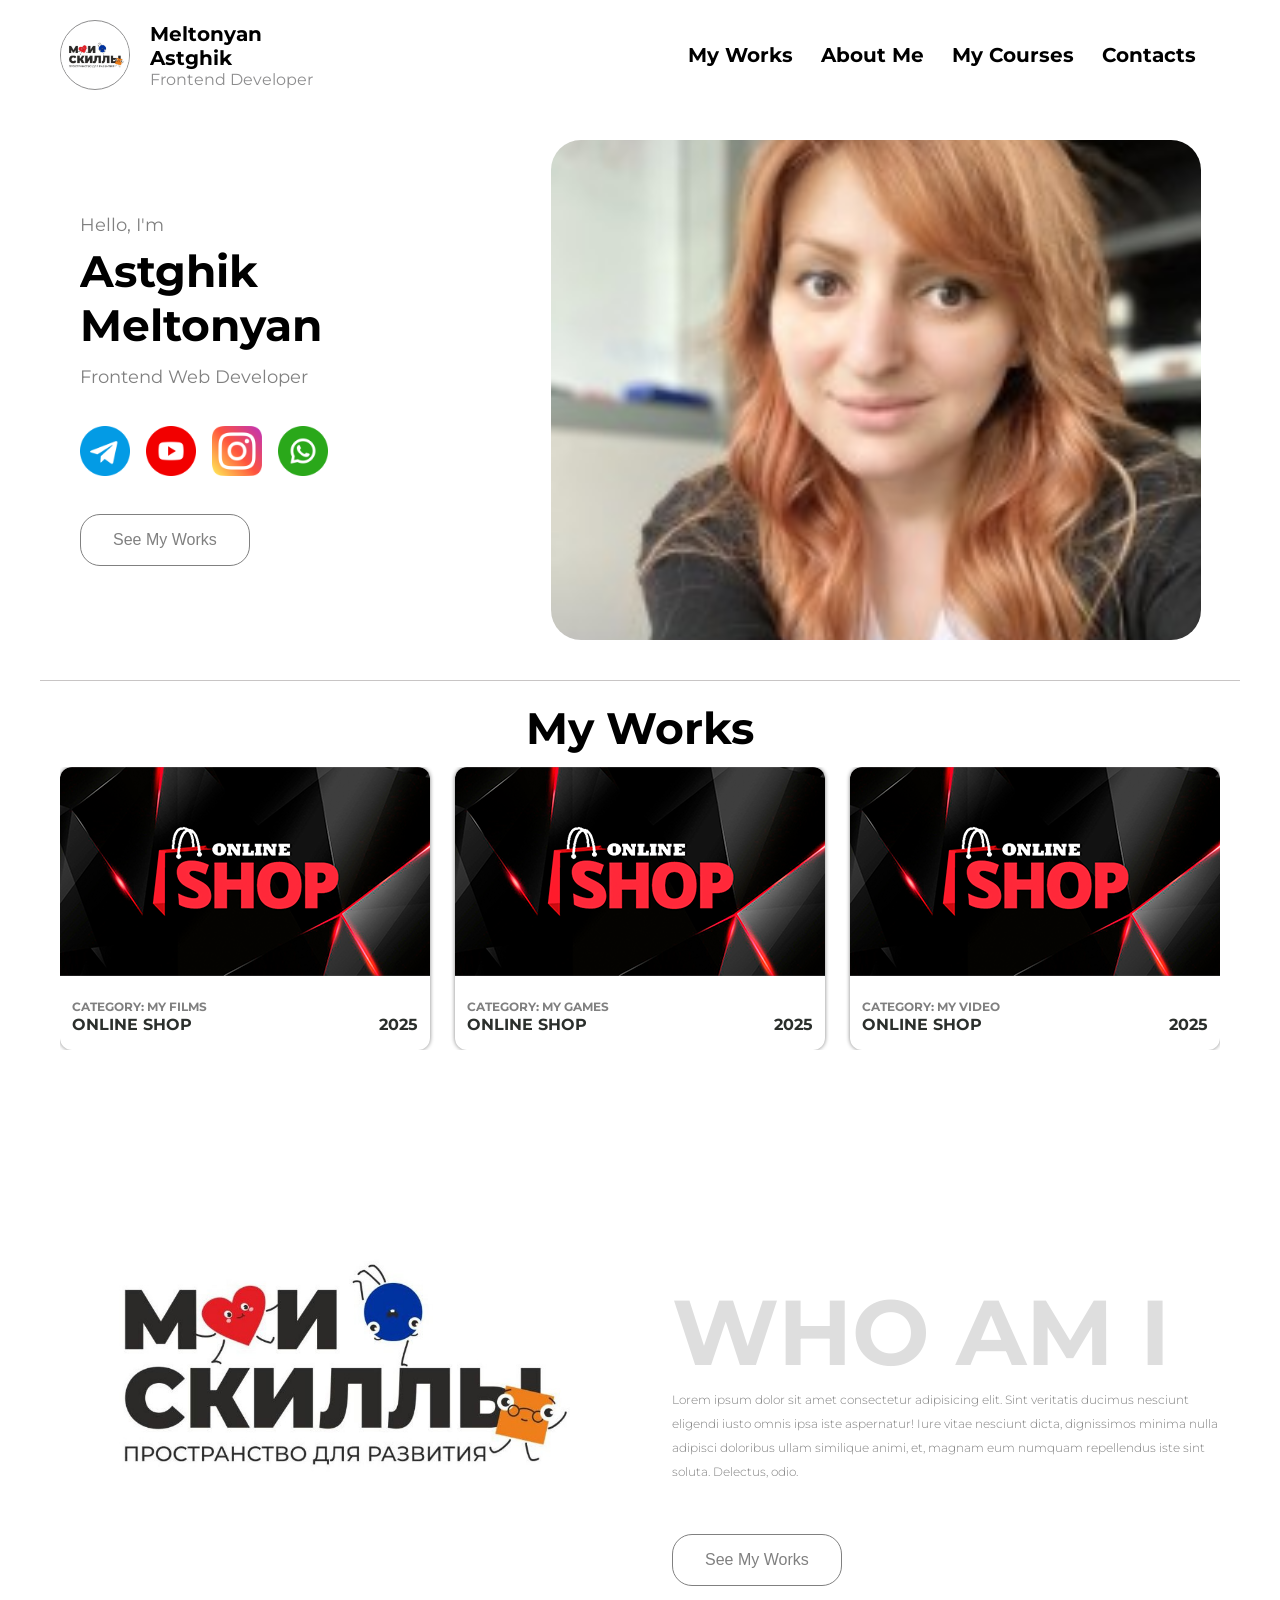
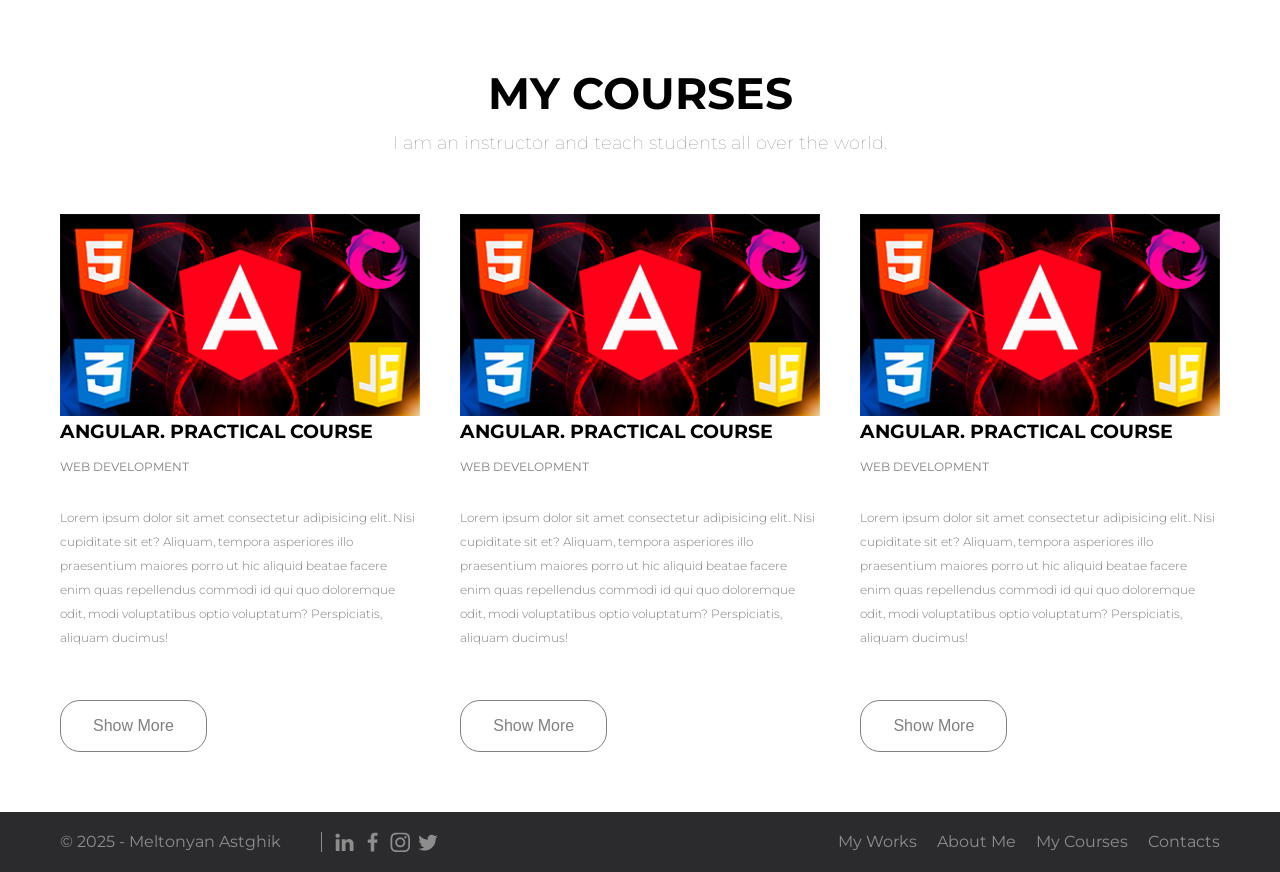
<file: index.html>
<!DOCTYPE html>
<html lang="en">

<head>
    <meta charset="UTF-8">
    <meta name="viewport" content="width=device-width, initial-scale=1.0">
    <title>Meltonyan Astghik</title>
    <link rel="stylesheet" href="./CSS/style.css">
</head>

<body>
    <header class="header">
        <div class="container header_container">
            <div class="logo_blok">
                <img src="./logologo.jpg" alt="" class="image">
                <div>
                    <div class="name">Meltonyan </br> Astghik</div>
                    <div class="prof">Frontend Developer</div>
                </div>
            </div>
            <div class="nav">
                <a href="#my_works" class="header_link">My Works</a>
                <a href="#about_me" class="header_link">About Me</a>
                <a href="#courses" class="header_link">My Courses</a>
                <a href="#contacts" class="header_link">Contacts</a>
            </div>
        </div>
    </header>
    <main>
        <div class="container main_container">
            <div class="container_about">
                <div>
                    <div class="about">
                        <p class="text">Hello, I'm</p>
                        <h1 class="title">Astghik Meltonyan</h1>
                        <p class="text">Frontend Web Developer</p>
                    </div>
                    <div class="social">
                        <a href="https://t.me/astghikmeltonyan" class="social_link" target="_blank">
                            <img src="./social/telegram.png" alt="">
                        </a>
                        <a href="" class="social_link">
                            <img src="./social/youtube.png" alt="">
                        </a>
                        <a href="" class="social_link">
                            <img src="./social/insta.png" alt="">
                        </a>
                        <a href="" class="social_link">
                            <img src="./social/free-icon-whatsapp-4494494.png" alt="">
                        </a>
                    </div>
                    <button class="about_button">See My Works</button>
                </div>
            </div>
            <div class="container_about">
                <div class="my_img">
                    <!-- <img class="my_img" src="./1711916270944.jpg" alt=""> -->
                </div>
            </div>
        </div>
        <div class="container works_container" id="my_works">
            <h2 class="subtitle">My Works</h2>
            <ul class="works_list">
                <li class="works_item">
                    <a href="../4-ый проект/My list/my_films.html" target="_blank">
                        <img src="./image.png" alt="">
                        <div class="work_content">
                            <p class="work_text"><span>CATEGORY: MY FILMS</span> </br> ONLINE SHOP</p>
                            <p class="work_text">2025</p>
                        </div>
                    </a>
                </li>
                <li class="works_item">
                    <a href="../3-ый проект/index.html">
                        <img src="./image.png" alt="">
                        <div class="work_content">
                            <p class="work_text"><span>CATEGORY: MY GAMES</span> </br> ONLINE SHOP</p>
                            <p class="work_text">2025</p>
                        </div>
                    </a>
                </li>
                <li class="works_item">
                    <a href="http://rutube.ru/video/9de5ac38c553c286a87ead00737e61ec/">
                        <img src="./image.png" alt="">
                        <div class="work_content">
                            <p class="work_text"><span>CATEGORY: MY VIDEO</span> </br> ONLINE SHOP</p>
                            <p class="work_text">2025</p>
                        </div>
                    </a>
                </li>
            </ul>
        </div>
        <div class="container container_me" id="about_me">
            <div class="me_img">
                <img src="./logologo.jpg" alt="">
            </div>
            <div class="me_content">
                <!-- <h2 class="subtitle subtitle_me">
                    ABOUT ME
                </h2> -->
                <p class="text_me">WHO AM I</p>
                <p class="text_long">Lorem ipsum dolor sit amet consectetur adipisicing elit. Sint veritatis ducimus
                    nesciunt eligendi
                    iusto omnis ipsa iste aspernatur! Iure vitae nesciunt dicta, dignissimos minima nulla adipisci
                    doloribus ullam similique animi, et, magnam eum numquam repellendus iste sint soluta. Delectus,
                    odio.</p>
                <button class="about_button">See My Works</button>
            </div>
        </div>
        <div class="container container_courses" id="courses">
            <h2 class="subtitle">MY COURSES</h2>
            <p class="subtitle_text">I am an instructor and teach students all over the world.</p>
            <ul class="courses_list">
                <li class="courses_item">
                    <img src="./Angular_logo.png" alt="">
                    <h3>ANGULAR. PRACTICAL COURSE</h3>
                    <p class="courses_text">WEB DEVELOPMENT</p>
                    <p class="text_long">Lorem ipsum dolor sit amet consectetur adipisicing elit. Nisi cupiditate sit
                        et? Aliquam, tempora asperiores illo praesentium maiores porro ut hic aliquid beatae facere enim
                        quas repellendus commodi id qui quo doloremque odit, modi voluptatibus optio voluptatum?
                        Perspiciatis, aliquam ducimus!</p>
                    <button class="about_button">Show More</button>
                </li>
                <li class="courses_item">
                    <img src="./Angular_logo.png" alt="">
                    <h3>ANGULAR. PRACTICAL COURSE</h3>
                    <p class="courses_text">WEB DEVELOPMENT</p>
                    <p class="text_long">Lorem ipsum dolor sit amet consectetur adipisicing elit. Nisi cupiditate sit
                        et? Aliquam, tempora asperiores illo praesentium maiores porro ut hic aliquid beatae facere enim
                        quas repellendus commodi id qui quo doloremque odit, modi voluptatibus optio voluptatum?
                        Perspiciatis, aliquam ducimus!</p>
                    <button class="about_button">Show More</button>
                </li>
                <li class="courses_item">
                    <img src="./Angular_logo.png" alt="">
                    <h3>ANGULAR. PRACTICAL COURSE</h3>
                    <p class="courses_text">WEB DEVELOPMENT</p>
                    <p class="text_long">Lorem ipsum dolor sit amet consectetur adipisicing elit. Nisi cupiditate sit
                        et? Aliquam, tempora asperiores illo praesentium maiores porro ut hic aliquid beatae facere enim
                        quas repellendus commodi id qui quo doloremque odit, modi voluptatibus optio voluptatum?
                        Perspiciatis, aliquam ducimus!</p>
                    <button class="about_button">Show More</button>
                </li>
            </ul>
        </div>
    </main>
    <footer class="container_footer" id="contacts">
        <div class="container footer">
            <div class="footer_social">
                <p class="footer_text">&copy; 2025 - Meltonyan Astghik</p>
                <ul class="footer_list">
                    <li class="linkedin">
                        <a href="#"></a>
                    </li>
                    <li class="facebook">
                        <a href="#"></a>
                    </li>
                    <li class="instagram">
                        <a href="#"></a>
                    </li>
                    <li class="twitter">
                        <a href="#"></a>
                    </li>
                </ul>
            </div>
            <div class="footer_menu">
                <a href="#my_works">My Works</a>
                <a href="#about_me">About Me</a>
                <a href="#courses">My Courses</a>
                <a href="#contacts">Contacts</a>
            </div>
        </div>
    </footer>
</body>

</html>
</file>
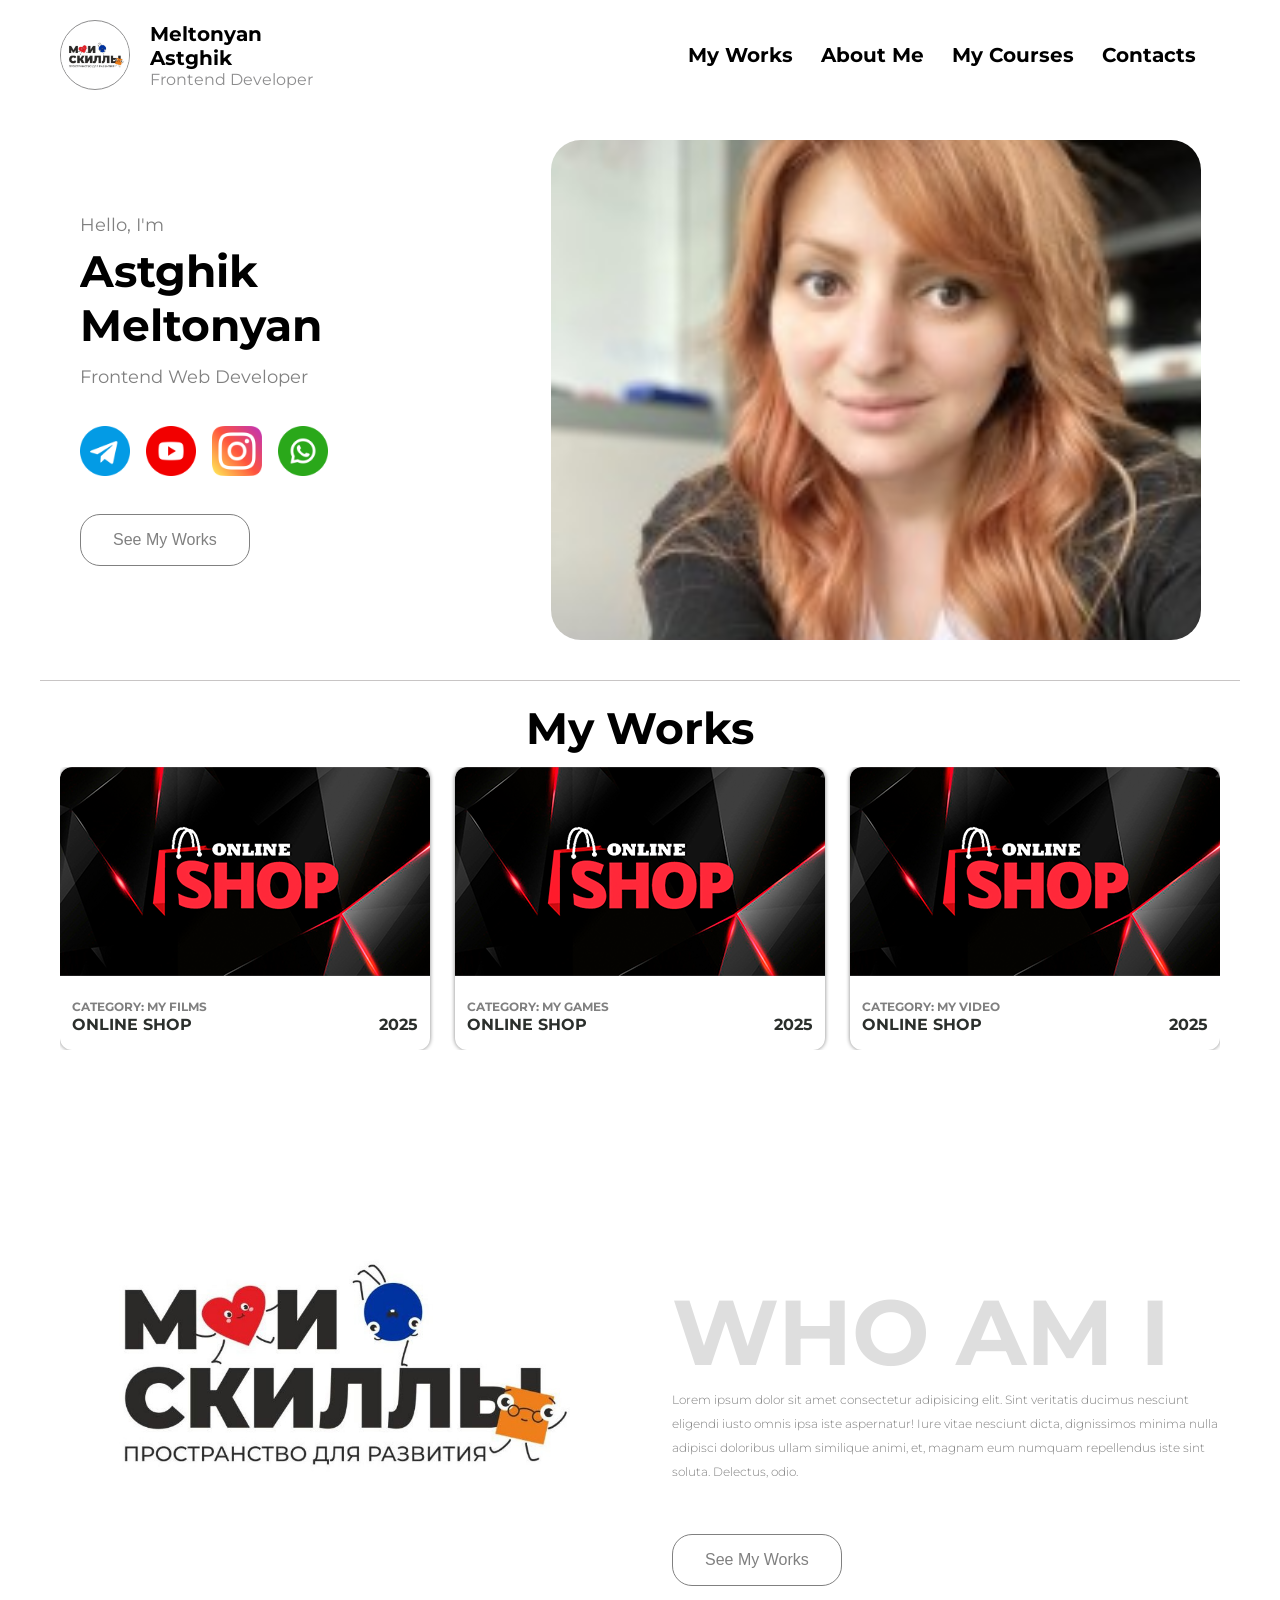
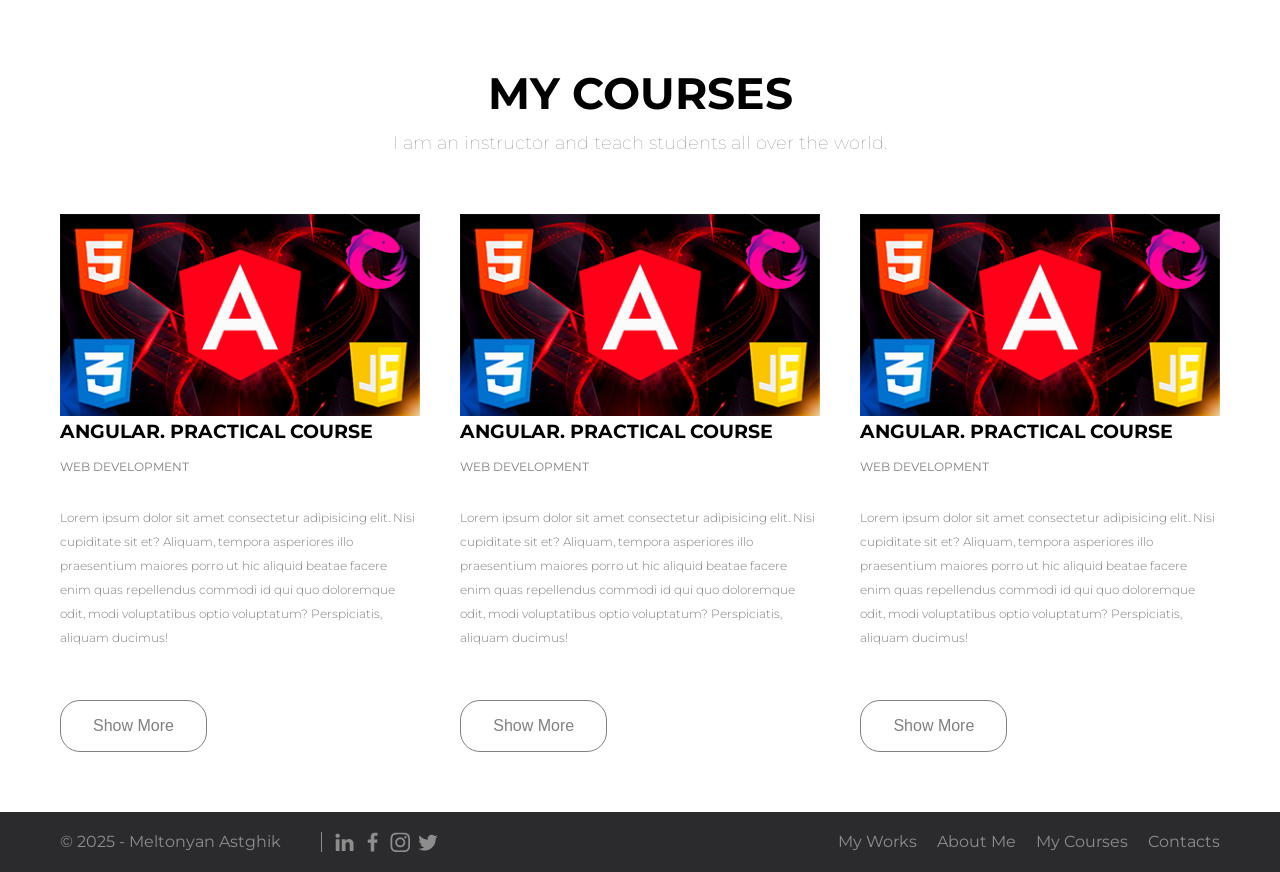
<file: aboutme.html>
<!DOCTYPE html>
<html lang="en">

<head>
    <meta charset="UTF-8">
    <meta name="viewport" content="width=device-width, initial-scale=1.0">
    <title>Meltonyan Astghik</title>
    <link rel="stylesheet" href="./CSS/style.css">
</head>

<body>
    <header class="header">
        <div class="container header_container">
            <div class="logo_blok">
                <img src="./logologo.jpg" alt="" class="image">
                <div>
                    <div class="name">Meltonyan </br> Astghik</div>
                    <div class="prof">Frontend Developer</div>
                </div>
            </div>
            <div>
                <a href="#my_works" class="header_link">My Works</a>
                <a href="#about_me" class="header_link">About Me</a>
                <a href="#courses" class="header_link">My Courses</a>
                <a href="#contacts" class="header_link">Contacts</a>
            </div>
        </div>
    </header>
    <main>
        <div class="container main_container">
            <div class="container_about">
                <div>
                    <div class="about">
                        <p class="text">Hello, I'm</p>
                        <h1 class="title">Astghik Meltonyan</h1>
                        <p class="text">Frontend Web Developer</p>
                    </div>
                    <div class="social">
                        <a href="https://t.me/astghikmeltonyan" class="social_link">
                            <img src="./social/telegram.png" alt="">
                        </a>
                        <a href="" class="social_link">
                            <img src="./social/youtube.png" alt="">
                        </a>
                        <a href="" class="social_link">
                            <img src="./social/insta.png" alt="">
                        </a>
                        <a href="" class="social_link">
                            <img src="./social/free-icon-whatsapp-4494494.png" alt="">
                        </a>
                    </div>
                    <button class="about_button">See My Works</button>
                </div>
            </div>
            <div class="container_about">
                <div class="my_img">
                    <!-- <img class="my_img" src="./1711916270944.jpg" alt=""> -->
                </div>
            </div>
        </div>
        <div class="container works_container" id="my_works">
            <h2 class="subtitle">My Works</h2>
            <ul class="works_list">
                <li class="works_item">
                    <a href="../4-ый проект/My list/my_films.html" target="_blank">
                        <img src="./image.png" alt="">
                        <div class="work_content">
                            <p class="work_text"><span>CATEGORY: MY FILMS</span> </br> ONLINE SHOP</p>
                            <p class="work_text">2025</p>
                        </div>
                    </a>
                </li>
                <li class="works_item">
                    <a href="../3-ый проект/index.html">
                        <img src="./image.png" alt="">
                        <div class="work_content">
                            <p class="work_text"><span>CATEGORY: MY GAMES</span> </br> ONLINE SHOP</p>
                            <p class="work_text">2025</p>
                        </div>
                    </a>
                </li>
                <li class="works_item">
                    <a href="http://rutube.ru/video/9de5ac38c553c286a87ead00737e61ec/">
                        <img src="./image.png" alt="">
                        <div class="work_content">
                            <p class="work_text"><span>CATEGORY: MY VIDEO</span> </br> ONLINE SHOP</p>
                            <p class="work_text">2025</p>
                        </div>
                    </a>
                </li>
            </ul>
        </div>
        <div class="container container_me" id="about_me">
            <div class="me_img">
                <img src="./logologo.jpg" alt="">
            </div>
            <div class="me_content">
                <!-- <h2 class="subtitle subtitle_me">
                    ABOUT ME
                </h2> -->
                <p class="text_me">WHO AM I</p>
                <p class="text_long">Lorem ipsum dolor sit amet consectetur adipisicing elit. Sint veritatis ducimus
                    nesciunt eligendi
                    iusto omnis ipsa iste aspernatur! Iure vitae nesciunt dicta, dignissimos minima nulla adipisci
                    doloribus ullam similique animi, et, magnam eum numquam repellendus iste sint soluta. Delectus,
                    odio.</p>
                <button class="about_button">See My Works</button>
            </div>
        </div>
        <div class="container container_courses" id="courses">
            <h2 class="subtitle">MY COURSES</h2>
            <p class="subtitle_text">I am an instructor and teach students all over the world.</p>
            <ul class="courses_list">
                <li class="courses_item">
                    <img src="./Angular_logo.png" alt="">
                    <h3>ANGULAR. PRACTICAL COURSE</h3>
                    <p class="courses_text">WEB DEVELOPMENT</p>
                    <p class="text_long">Lorem ipsum dolor sit amet consectetur adipisicing elit. Nisi cupiditate sit
                        et? Aliquam, tempora asperiores illo praesentium maiores porro ut hic aliquid beatae facere enim
                        quas repellendus commodi id qui quo doloremque odit, modi voluptatibus optio voluptatum?
                        Perspiciatis, aliquam ducimus!</p>
                    <button class="about_button">Show More</button>
                </li>
                <li class="courses_item">
                    <img src="./Angular_logo.png" alt="">
                    <h3>ANGULAR. PRACTICAL COURSE</h3>
                    <p class="courses_text">WEB DEVELOPMENT</p>
                    <p class="text_long">Lorem ipsum dolor sit amet consectetur adipisicing elit. Nisi cupiditate sit
                        et? Aliquam, tempora asperiores illo praesentium maiores porro ut hic aliquid beatae facere enim
                        quas repellendus commodi id qui quo doloremque odit, modi voluptatibus optio voluptatum?
                        Perspiciatis, aliquam ducimus!</p>
                    <button class="about_button">Show More</button>
                </li>
                <li class="courses_item">
                    <img src="./Angular_logo.png" alt="">
                    <h3>ANGULAR. PRACTICAL COURSE</h3>
                    <p class="courses_text">WEB DEVELOPMENT</p>
                    <p class="text_long">Lorem ipsum dolor sit amet consectetur adipisicing elit. Nisi cupiditate sit
                        et? Aliquam, tempora asperiores illo praesentium maiores porro ut hic aliquid beatae facere enim
                        quas repellendus commodi id qui quo doloremque odit, modi voluptatibus optio voluptatum?
                        Perspiciatis, aliquam ducimus!</p>
                    <button class="about_button">Show More</button>
                </li>
            </ul>
        </div>
    </main>
    <footer class="container_footer" id="contacts">
        <div class="container footer">
            <div class="footer_social">
                <p class="footer_text">&copy; 2025 - Meltonyan Astghik</p>
                <ul class="footer_list">
                    <li class="linkedin">
                        <a href="#"></a>
                    </li>
                    <li class="facebook">
                        <a href="#"></a>
                    </li>
                    <li class="instagram">
                        <a href="#"></a>
                    </li>
                    <li class="twitter">
                        <a href="#"></a>
                    </li>
                </ul>
            </div>
            <div class="footer_menu">
                <a href="#my_works">My Works</a>
                <a href="#about_me">About Me</a>
                <a href="#courses">My Courses</a>
                <a href="#contacts">Contacts</a>
            </div>
        </div>
    </footer>
</body>

</html>
</file>
<file: CSS/style.css>
@import url('https://fonts.googleapis.com/css2?family=Montserrat:ital,wght@0,100..900;1,100..900&display=swap');

* {
    margin: 0;
    box-sizing: border-box;
    overflow-x: hidden;
}

body {
    font-family: "Montserrat", sans-serif;
    font-optical-sizing: auto;
    font-style: normal;
    box-sizing: border-box;
}

ul {
    list-style: none;
    padding: 0;
}

img {
    width: 100%;
}

a {
    text-decoration: none;
    color: inherit;
}

.header {
    width: 100%;
    height: 100px;
    background: #fff;
}

.image {
    width: 70px;
    height: 70px;
    border-radius: 50%;
    border: 1px solid #8d8d8e;
    margin-right: 20px;
    object-fit: contain;
}

.name {
    font-size: 20px;
    font-weight: 700;
}

.container {
    width: 1200px;
    margin: 0 auto;
    padding: 20px;
}

.prof {
    color: #8d8d8e;
}

.container_about {
    padding: 20px;
}

.logo_blok {
    display: flex;
    align-items: center;
}

.header_container {
    display: flex;
    justify-content: space-between;
    align-items: center;
}

.header_link {
    margin-right: 24px;
    text-decoration: none;
    font-size: 20px;
    font-weight: 700;
    color: black;
}

.social_link {
    display: inline-block;
    width: 50px;
    margin-right: 12px;
}

.social_link:hover {
    transform: rotateX(25deg);
}

.about {
    margin-bottom: 30px;
}

.social {
    margin-bottom: 30px;
}

.about_button {
    padding: 16px 32px;
    background-color: transparent;
    border-radius: 20px;
    font-size: 16px;
    color: gray;
    border: 1px solid gray;
    cursor: pointer;
}

.about_button:hover {
    background-color: gray;
    color: white;
}

.text {
    font-size: 18px;
    color: gray;
    margin-bottom: 8px;
}

.title {
    font-size: 44px;
    margin-bottom: 14px;
}

.my_img {
    width: 650px;
    height: 500px;
    background-image: url("./../1711916270944.jpg");
    background-size: cover;
    background-position: center;
    background-repeat: no-repeat;
    border-radius: 30px;
}

.main_container {
    border-bottom: 1px solid rgb(200, 197, 197);
    display: flex;
    justify-content: space-between;
    align-items: center;
}

text:first-of-type {
    font-size: 32px;
}

.subtitle {
    text-align: center;
    font-size: 44px;
    margin-bottom: 12px;
}

.works_container {
    margin-bottom: 112px;
}

.works_list {
    padding-left: 0;
    display: flex;
    justify-content: space-between;
}

.works_item {
    border-radius: 12px;
    box-shadow: 0 0 4px gray;
    cursor: pointer;
}

.works_item:hover {
    box-shadow: 0 0 25px gray;
}


.work_content {
    display: flex;
    justify-content: space-between;
    align-items: flex-end;
    padding: 16px 12px;
}

span {
    font-size: 12px;
    color: gray;
}

.work_text {
    font-size: 16px;
    font-weight: bold;
    color: #2b2f2c;
}

.container_me {
    display: flex;
    justify-content: space-between;
    margin-bottom: 40px;
}

.me_img {
    width: 49%;
    margin-right: 64px;
}

.me_content {
    width: 49%;
    padding-top: 74px;
    text-align: start;
}

.subtitle_me {
    text-align: start;
}

.text_me {
    font-size: 92px;
    font-weight: bold;
    color: #dedede;
}

.text_long {
    font-size: 12px;
    font-weight: 300;
    color: gray;
    line-height: 24px;
    margin-bottom: 50px;
}

.container_courses {
    margin-bottom: 40px;
}

.courses_list {
    display: flex;
    justify-content: space-between;
    padding-left: 0;
}

.courses_item {
    width: 31%;
}

.subtitle_text {
    font-size: 18px;
    font-weight: lighter;
    color: gray;
    text-align: center;
    margin-bottom: 60px;
}

.courses_text {
    margin-bottom: 32px;
    font-size: 12px;
    color: gray;
}

h3 {
    margin-bottom: 16px;
}

.container_footer {
    background-color: #2b2a2c;
    color: #8d8d8e;
}

.footer_social {
    display: flex;
}

.footer_list {
    display: flex;
    padding-left: 12px;
}

.footer_text {
    border-right: 1px solid #8d8d8e;
    padding-right: 40px;
}

.linkedin,
.facebook,
.instagram,
.twitter {
    margin-right: 8px;
    width: 20px;
    height: 20px;
    background-repeat: no-repeat;
    background-position: center;
    color: #8d8d8e;
}

.linkedin {
    background-image: url('../social/linkedin_icon.png');
}

.facebook {
    background-image: url('../social/facebook_icon.png');
}

.instagram {
    background-image: url('../social/instagram_icon.png');
}

.twitter {
    background-image: url('../social/twitter_icon.png');
}

.footer {
    display: flex;
    justify-content: space-between;
}

.footer_menu a:not(:last-child) {
    margin-right: 16px;
}

@media (max-width: 780px) {
    .main_container {
        flex-direction: column;
    }

    .container {
        max-width: 780px;
    }

    .works_list {
        flex-direction: column;
        align-items: center;
    }

    .works_item {
        width: 80%;
        margin-bottom: 12px;
    }
}

@media (max-width: 400px) {
    .nav {
        display: none;
    }

    .container {
        max-width: 400px;
    }

    body {
        overflow-x: none;
    }

    .my_img {
        width: 400px;
    }

    .works_container {
        margin-bottom: 8px;
    }

    .container_me {
        padding-top: 20px;
        flex-direction: column;
    }

    .me_img {
        width: 98%;
    }

    .me_content {
        width: 98%;
        padding-top: 20px;
    }

    .courses_list {
        flex-direction: column;
    }

    .courses_item {
        width: 98%;
        margin-bottom: 12px;
    }

    .text_long {
        margin-bottom: 12px;
    }

    .footer_menu {
        display: none;
    }

    .container_courses {
        margin-bottom: 12px;
    }
}
</file>
